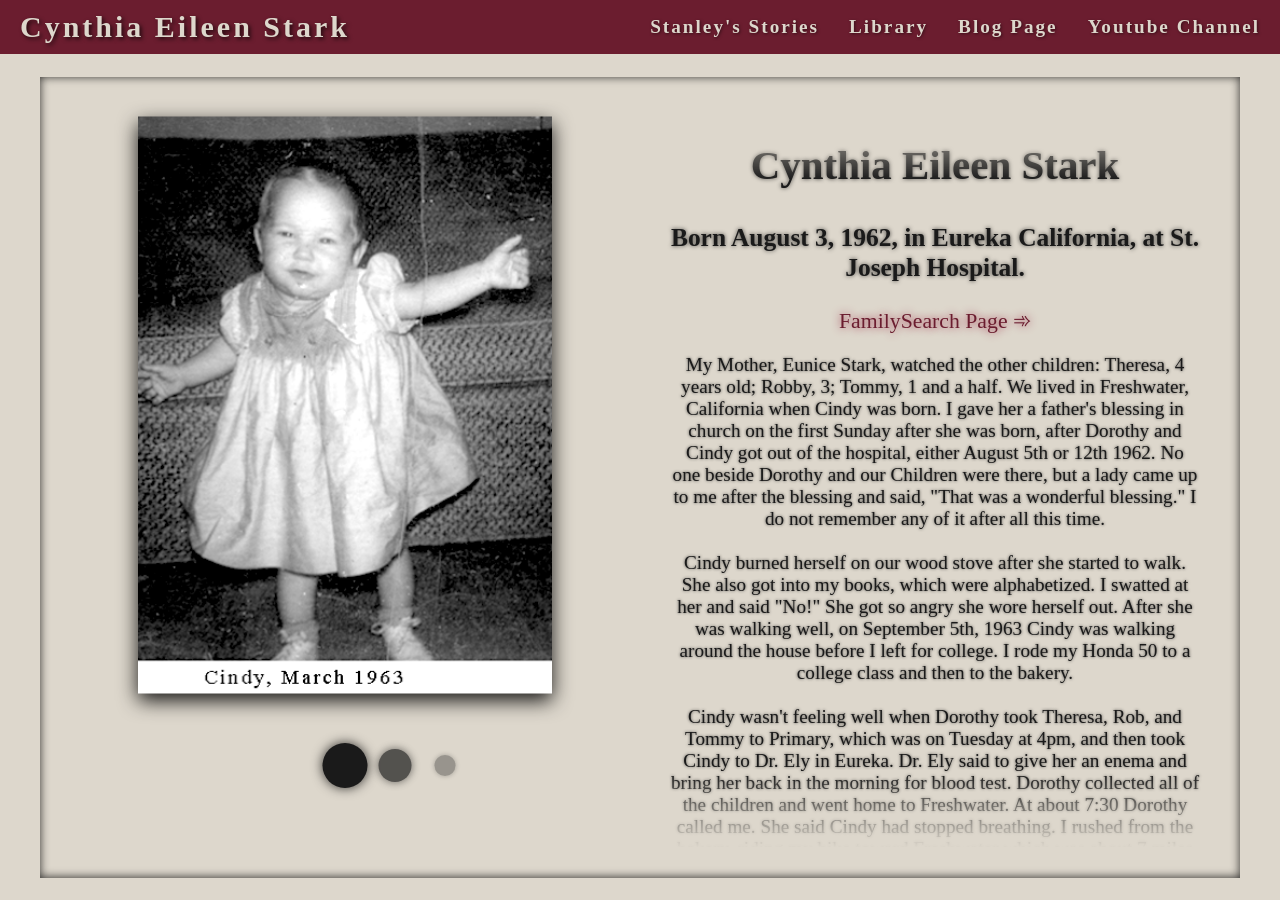
<file: Pages/cindys-page/index.html>
<!DOCTYPE html>
<html lang="en">
<head>
    <meta charset="UTF-8">
    <meta name="viewport" content="width=device-width, initial-scale=1.0">
    <title>Cynthia Eileen Stark</title>
    <link rel="stylesheet" href="style-mobile.css" media="(max-width: 600px)">
    <link rel="stylesheet" href="style.css" media="(min-width: 768px)">
</head>
<body>
    <header class="main-header">
        <div id="header-bar">
            <span id="logo">Cynthia Eileen Stark</span>
            <div id="menu-toggle"></div>
        </div>
        <nav id="nav-menu">
            <ul>
                <li><a href="../../index.html">Stanley's Stories</a></li>
                <li><a href="../library/index.html">Library</a></li>
                <li><a href="https://stanstark.blogspot.com/" target="_blank">Blog Page</a></li>
                <li><a href="https://www.youtube.com/@stanstark461" target="_blank">Youtube Channel</a></li>
            </ul>
        </nav>
    </header>

    <main class="main-content">
        <section id="photos-carousel">
            <div id="carousel-container">
                <img id="img1" class="carousel-img active" src="cindyPhotos/Cindy.png">
                <img id="img2" class="carousel-img" src="cindyPhotos/cindy aug 1963.png">
            </div>
            <div id="carousel-Controls">
                <div id="circles-track">
                    <span class="circle active"></span>
                    <span class="circle adjacent"></span>
                    <span class="circle far"></span>
                    <span class="circle"></span>
                    <span class="circle"></span>
                    <span class="circle"></span>
                    <span class="circle"></span>
                    <span class="circle"></span>
                </div>
            </div>
        </section>
        <section id="text-area">
            <h2>Cynthia Eileen Stark</h2>
            <h3>Born August 3, 1962, in Eureka California, at St. Joseph Hospital.</h3>
            <a href="https://www.familysearch.org/en/tree/person/about/KWVS-9K5">FamilySearch Page &#10174</a>
            <p>My Mother, Eunice Stark, watched the other children: Theresa, 4 years old; Robby, 3; Tommy, 1 and a half. We lived in Freshwater, California when Cindy was born. I gave her a father's blessing in church on the first Sunday after she was born, after Dorothy and Cindy got out of the hospital, either August 5th or 12th 1962. No one beside Dorothy and our Children were there, but a lady came up to me after the blessing and said, "That was a wonderful blessing." I do not remember any of it after all this time. <br><br>Cindy burned herself on our wood stove after she started to walk. She also got into my books, which were alphabetized. I swatted at her and said "No!" She got so angry she wore herself out. After she was walking well, on September 5th, 1963 Cindy was walking around the house before I left for college. I rode my Honda 50 to a college class and then to the bakery.<br><br> Cindy wasn't feeling well when Dorothy took Theresa, Rob, and Tommy to Primary, which was on Tuesday at 4pm, and then took Cindy to Dr. Ely in Eureka. Dr. Ely said to give her an enema and bring her back in the morning for blood test. Dorothy collected all of the children and went home to Freshwater. At about 7:30 Dorothy called me. She said Cindy had stopped breathing. I rushed from the bakery, riding my bike toward Freshwater which was about 7 miles from Eureka. I met the ambulance on the old Arcata Road and rode to the hospital in it. <br><br> At the hospital I gave Cindy a blessing, but I had to ask them for olive oil and consecrated it first. Afterward the hospital doctor said, "She will not be the same little girl now if we could revive her." She had died. <br><br> Dorothy and I went out in the Redwood forest behind the hospital and cried. <br><br> I felt great peace over all of my body, knowing the blessing I had given Cindy a year before, soon after her birth, would be fulfilled.</p>
        </section>
    </main>
    <script src="script.js"></script>
</body>
</html>
</file>
<file: Pages/cindys-page/style-mobile.css>
body {
    background-color: #ddd7cc;
    margin: 0;
    padding: 0px;
    width: 100dvw;
    overflow: hidden;
}

.main-header {
    position: fixed;
    top: 0;
    left: 0;
    width: 100dvw;
    z-index: 1000;
}
#header-bar {
    background-color: #6b1d2f;
    color: #ddd7cc;
    display: flex;
    justify-content: space-between;
    align-items: center;
    padding: 10px 20px;
    position: relative;
    z-index: 1001;
    box-shadow: 0 2px 4px rgba(0, 0, 0, 0.2);
}
#logo {
    font-size: 24px;
    font-weight: bold;
    font-family: 'Garamond', 'Baskerville', 'Times New Roman', serif;
    text-shadow: 2px 2px 4px rgba(0, 0, 0, 0.7);
}
#menu-toggle {
    background: none;
    border: 1px solid #ddd7cc;
    padding: 12px 12px;
    border-radius: 12px;
    font-size: .9rem;
}
#nav-menu {
    background-color: #ddd7cc;
    border-bottom: 3px solid #6b1d2f;
    display: flex;
    flex-direction: column;
    width: 100%;
    transform: translateY(-100%);
    transition: transform 0.3s ease-in-out;
    position: absolute;
    top: 100%;
    left: 0;
}
#nav-menu.open {
    transform: translateY(0);
}
#nav-menu li {
    padding: 10px 20px;
    border-bottom: 1px solid #1a1a1a;
}
#nav-menu li a {
    color: #1a1a1a;
    text-decoration: none;
    font-weight: 700;
    font-family: 'Baskerville', 'Baskerville Old Face', 'Hoefler', 'Garamond', serif;
    text-shadow: 1px 1px 3px rgba(0, 0, 0, 0.5);
}

.main-content {
    top: calc( 50dvh + var(--header-height) / 2);
    height: calc(100dvh - var(--header-height));
    width: 100dvw;
    transform: translateY(-50%);
    position: relative;
    overflow-y: scroll;
}

#photos-carousel {
    position: absolute;
    margin-top: 20px;
    width: 100%;
    height: max-content;
    display: flex;
    flex-direction: column;
    justify-content: center;
    align-content: center;
    align-items: center;
    row-gap: 20px;
    touch-action: pan-x;
    overflow-x: hidden;
}

#carousel-container {
    width: 95%;
    height: 45dvh;
    position: relative;
}
.carousel-img {
    position: absolute;
    top: 0;
    left: 0;
    width: 100%;
    height: 100%;
    object-fit: contain;
    opacity: 0;
    transition: opacity 0.8s ease-in-out;
    pointer-events: none;

    filter: drop-shadow(0 7px 10px rgba(0, 0, 0, 0.9));
}
.carousel-img.active {
    opacity: 1;
    position: auto;
}

#carousel-Controls {
    position: relative;
    width: 100%;
    height: 55px;
}
#circles-track {
    position: absolute;
    left: calc(50dvw - 15px); 
    top: 50%;
    transform: translateY(-50%);
    display: flex;
    align-content: center;
    justify-content: center;
    gap: 20px;
    transition: transform 0.5s cubic-bezier(0.25, 1, 0.5, 1);
}
.circle {
    width: 30px;
    height: 30px;
    background-color: #1a1a1a;
    border-radius: 50%;
    flex-shrink: 0;
    box-shadow: 0px 0px 8px rgba(0, 0, 0, 0.8);
    transition: transform 0.5s ease, opacity 0.5s ease;
    transform-origin: center;
    transform: scale(0);
    opacity: 0;
}
.circle.active {
    transform: scale(1.5);
    opacity: 1;
}
.circle.adjacent {
    transform: scale(1.1);
    opacity: 0.7;
}
.circle.far {
    transform: scale(0.7);
    opacity: 0.35;
}

#text-area {
    margin: 0;
    padding: 0;
    position: relative;
    top: calc(var(--carousel-height) + 5dvh);
    left: 50%;
    transform: translateX(-50%);
    height: max-content;
    width: 90dvw;
    text-align: center;
    padding-bottom: 30px;
}
#text-area h2 {
    font-size: 7dvw;
    font-weight: 900;
    color: #1a1a1a;
    text-shadow: 0px 0px 4px rgba(0, 0, 0, 0.7);
    text-align: center;
    font-family: 'Garamond', 'Baskerville', 'Times New Roman', serif;
}
#text-area a {
    color: #6b1d2f;
    text-shadow: 0 0 8px #9d324b;
    text-decoration: none;
    display: inline-block;
    transition: transform 0.2s cubic-bezier(0.175, 0.885, 0.32, 1.275);
}
#text-area a:hover {
    text-decoration: underline;
    transform: scale(1.08) translateY(-2px);
}
#text-area {
    font-size: 4dvw;
    font-weight: 500;
    color: #1a1a1a;
    text-shadow: 0px 0px 4px rgba(0, 0, 0, 0.7);
    text-align: center;
    font-family: 'Garamond', 'Baskerville', 'Times New Roman', serif;
}
#text-area p {
    font-size: 4dvw;
    font-weight: 200;
    color: #1a1a1a;
    text-shadow: 0px 0px 3px rgba(0, 0, 0, 0.7);
    text-align: center;
    font-family: 'baskerville', 'Baskerville Old Face', 'Hoefler', 'Garamond', serif;
}
</file>
<file: Pages/cindys-page/style.css>
body {
    background-color: #ddd7cc;
    margin: 0;
    padding: 0px;
    
}

.main-header {
    position: fixed;
    top: 0;
    left: 0;
    width: 100%;
    height: max-content;
    z-index: 1000;
    background-color: #6b1d2f;
    display: flex;
    flex-direction: row;
    align-items: center;
}
#logo {
    color: #ddd7cc;
    font-size: 30px;
    font-weight: bold;
    letter-spacing: 3px;
    margin-left: 20px;
    font-family: 'Garamond', 'Baskerville', 'Times New Roman', serif;
    text-shadow: 2px 2px 4px rgba(0, 0, 0, 0.7);
    user-select: none;
    white-space: nowrap;
}
#menu-toggle {
    display: none;
}
#nav-menu {
    margin-left: auto;
    margin-right: 20px;
}
#nav-menu ul {
    display: flex;
    flex-direction: row;
    align-items: center;
    gap: 30px;
    list-style: none;
}
#nav-menu li a {
    color: #ddd7cc;
    text-decoration: none;
    font-weight: 600;
    font-size: 1.2rem;
    letter-spacing: 2px;
    font-family: 'Garamond', 'Baskerville', 'Times New Roman', serif;
    text-shadow: 1px 1px 3px rgba(0, 0, 0, 0.5);
}
#nav-menu li a:hover {
    color: #fff;
    text-shadow: 2px 2px 5px rgba(0, 0, 0, 0.7);
    text-decoration: underline;
}

.main-content {
    width: 1200px;
    top: calc( 50dvh + var(--header-height) / 2);
    height: calc(100vh - var(--header-height) - 5dvh);
    transform: translateY(-50%);
    box-shadow: inset 0 0 10px rgba(0, 0, 0, 0.8);
    position: relative;
    margin-left: auto;
    margin-right: auto;
    overflow: hidden;
    display: flex;
    flex-direction: row;
    justify-content: center;
    align-items: center;
    column-gap: 50px;
}

#photos-carousel {
    width: 45%;
    height: 90%;
}

#carousel-container {
    position: relative;
    width: 100%;
    height: 80%;
    left: 50%;
    transform: translateX(-50%);
}
.carousel-img {
    position: absolute;
    top: 0;
    left: 0;
    width: 100%;
    height: 100%;
    object-fit: contain;
    opacity: 0;
    transition: opacity 0.8s ease-in-out;
    pointer-events: none;

    filter: drop-shadow(0 7px 10px rgba(0, 0, 0, 0.9));
}
.carousel-img.active {
    opacity: 1;
    position: auto;
}

#carousel-Controls {
    position: relative;
    height: 20%;
    width: 100%;
    display: flex;
    justify-content: center;
    align-items: center;
}
#circles-track {
    position: absolute;
    left: calc(50% - 15px); 
    top: 50%;
    transform: translateY(-50%);
    display: flex;
    align-content: center;
    justify-content: center;
    gap: 20px;
    transition: transform 0.5s cubic-bezier(0.25, 1, 0.5, 1);
}
.circle {
    width: 30px;
    height: 30px;
    background-color: #1a1a1a;
    border-radius: 50%;
    flex-shrink: 0;
    box-shadow: 0px 0px 8px rgba(0, 0, 0, 0.8);
    transition: transform 0.5s ease, opacity 0.5s ease;
    transform-origin: center;
    transform: scale(0);
    opacity: 0;
}
.circle:not(.active):hover {
    cursor: pointer;
    outline: 2px solid #1a1a1a;
    outline-offset: 3px;
}
.circle.active {
    transform: scale(1.5);
    opacity: 1;
}
.circle.adjacent {
    transform: scale(1.1);
    opacity: 0.7;
}
.circle.far {
    transform: scale(0.7);
    opacity: 0.35;
}

#text-area {
    width: 45%;
    height: 90%;
    overflow-y: scroll;
    padding-bottom: 20px;
    
    mask-image: linear-gradient(to bottom, transparent 0%,  black 10%, black 90%, transparent 100%);
    --thumb-color: #6b1d2f;
    --track-color: #ddd7cc;
    --thumb-hover-color: #e3dddd;
    scrollbar-color: var(--thumb-color) var(--track-color);
    scrollbar-width: auto;
}
#text-area::-webkit-scrollbar {
    width: 12px;
}
#text-area::-webkit-scrollbar-track {
    background: var(--track-color);
}
#text-area::-webkit-scrollbar-thumb {
    background-color: var(--thumb-color);
    border-radius: 6px;
    border: 3px solid var(--track-color);
}
#text-area::-webkit-scrollbar-thumb:hover {
    background-color: var(--thumb-hover-color);
}

#text-area h2 {
    font-size: 3.2dvw;
    font-weight: 900;
    color: #1a1a1a;
    text-shadow: 0px 0px 4px rgba(0, 0, 0, 0.7);
    text-align: center;
    font-family: 'Garamond', 'Baskerville', 'Times New Roman', serif;
}
#text-area a {
    color: #6b1d2f;
    text-shadow: 0 0 8px #9d324b;
    text-decoration: none;
    display: inline-block;
    transition: transform 0.2s cubic-bezier(0.175, 0.885, 0.32, 1.275);
}
#text-area a:hover {
    text-decoration: underline;
    transform: scale(1.08) translateY(-2px);
}
#text-area {
    font-size: 1.7dvw;
    font-weight: 500;
    color: #1a1a1a;
    text-shadow: 0px 0px 4px rgba(0, 0, 0, 0.7);
    text-align: center;
    font-family: 'Garamond', 'Baskerville', 'Times New Roman', serif;
}
#text-area p {
    margin-left: 5px;
    margin-right: 5px;
    font-size: 1.5dvw;
    font-weight: 200;
    color: #1a1a1a;
    text-shadow: 0px 0px 3px rgba(0, 0, 0, 0.7);
    text-align: center;
    font-family: 'baskerville', 'Baskerville Old Face', 'Hoefler', 'Garamond', serif;
}
</file>
